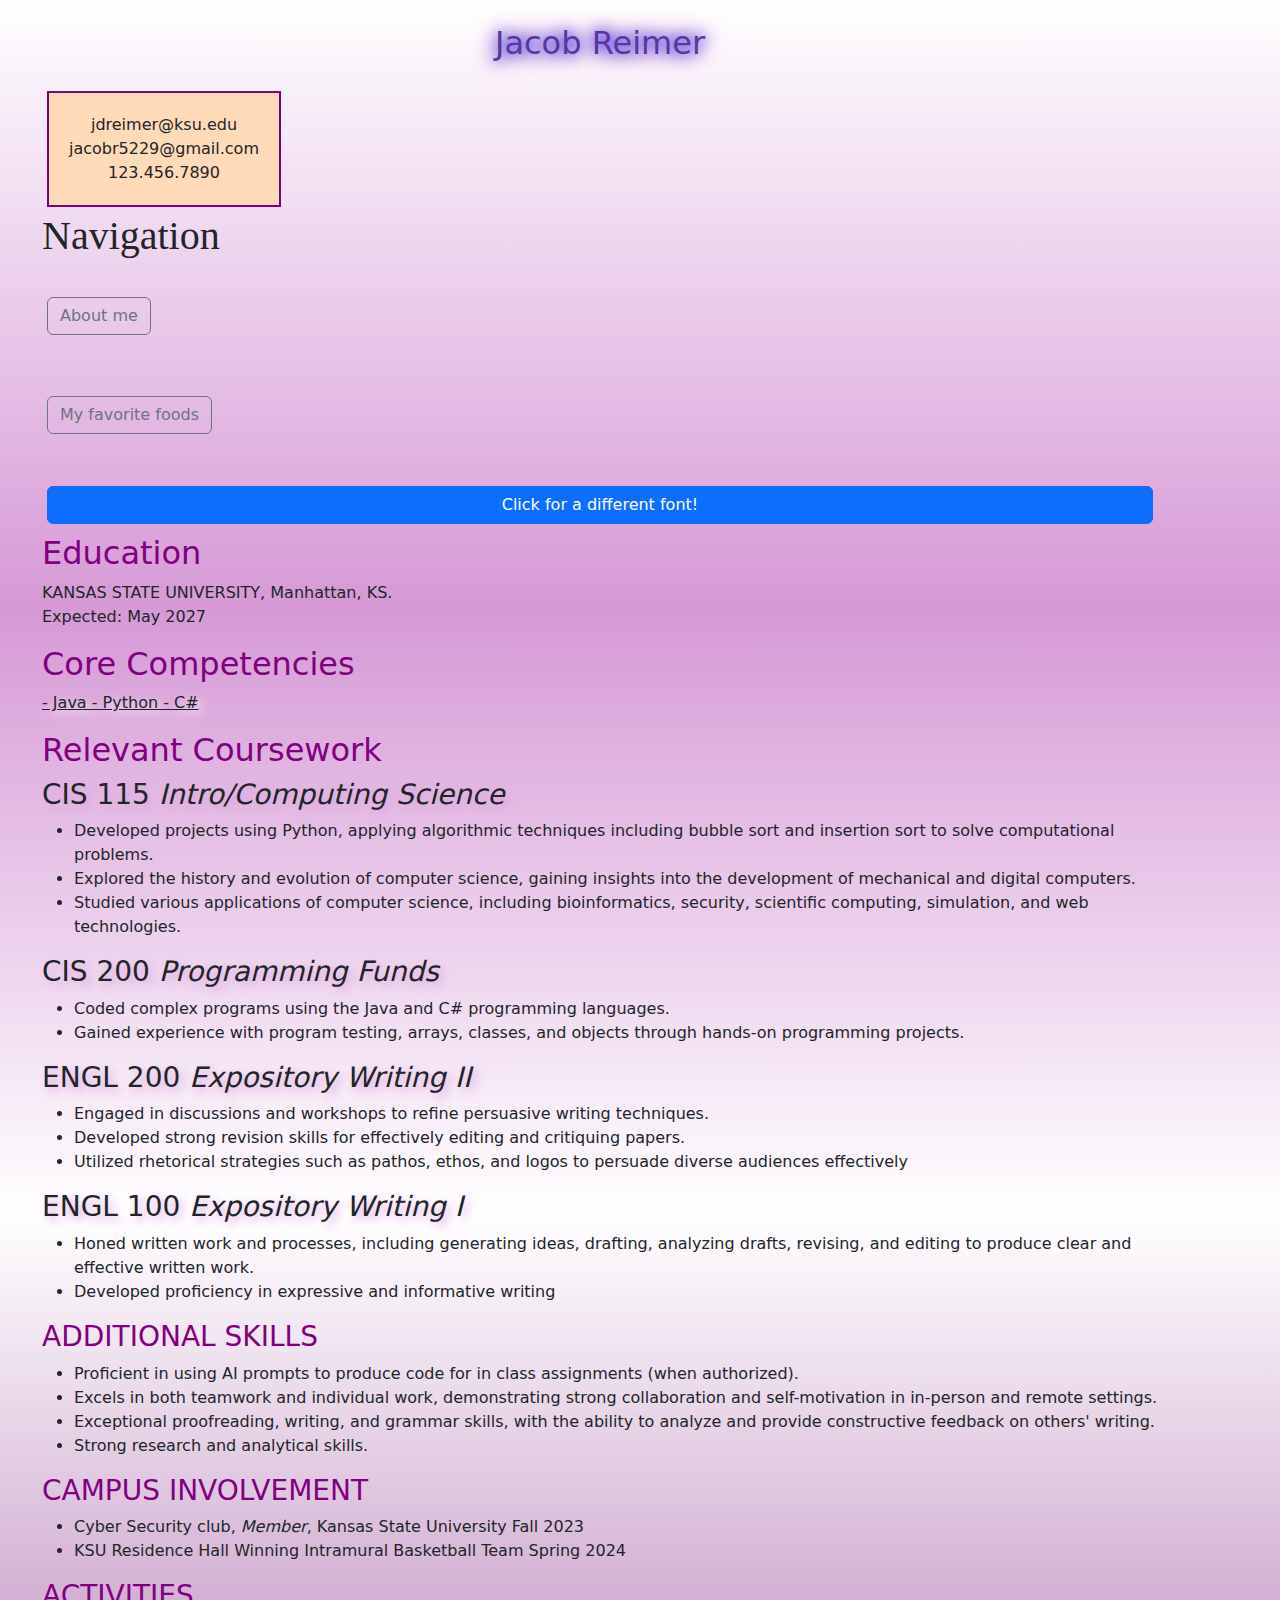
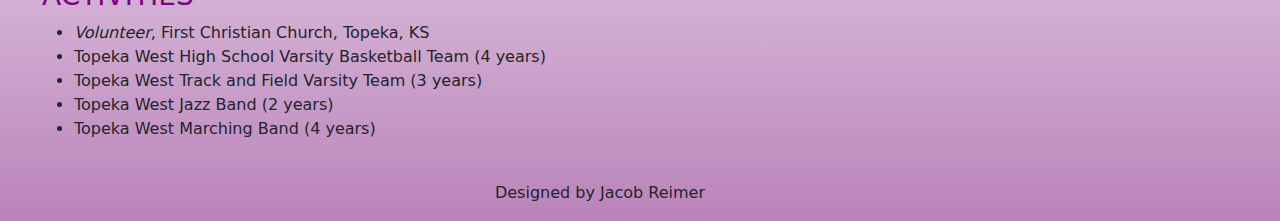
<file: index.html>
<!DOCTYPE html>
<html lang="en">
  <head>
    
    
  
    <title> Resume- Jacob Reimer </title>
    <meta charset="utf-8">
    <meta name="viewport" content="width=device-width, initial-scale=1" >
    <link rel="stylesheet" href=style.css  type="text/css">
    <link href="https://cdn.jsdelivr.net/npm/bootstrap@5.3.3/dist/css/bootstrap.min.css" rel="stylesheet" integrity="sha384-QWTKZyjpPEjISv5WaRU9OFeRpok6YctnYmDr5pNlyT2bRjXh0JMhjY6hW+ALEwIH" crossorigin="anonymous">
    </head>
   


	
    <body>
    <div id= "everything" class="container mt-4 "> 
  



      <header> 
      <h2 class="name text-center mb-4"> Jacob Reimer </h2>
        <p class="email">jdreimer@ksu.edu <br>
        jacobr5229@gmail.com <br>
        123.456.7890
        </p>
        </header>

        <nav>
        <h1>Navigation</h1>
        <br>
        <a class="navbox btn btn-outline-secondary mb-2 " href="aboutme.html" > About me </a> <br>
        <br>
        <br>
        <a class="navbox2 btn btn-outline-secondary mb-2 " href="favoritefoods.html"> My favorite foods </a> <br>
        <br>
        </nav>

	<button class= "buttonButton btn btn-primary" id="buttonTextEdit"> Click for a different font! </button>




	    
          <main>

            <section>
          <h2 class="class2" > Education</h2>
            <p>KANSAS STATE UNIVERSITY, Manhattan, KS. <br>Expected: May 2027</p>
            </section>

            <section>
        <h2 class="class2"> Core Competencies</h2>
        <p class="lang">- Java - Python - C# </p>
            </section>

            <section>

        <h2 class="class2">Relevant Coursework </h2>

        <article>
        <h3 class="class">CIS 115 <i>Intro/Computing Science</i></h3>
        <ul>		
<li> Developed projects using Python, applying algorithmic techniques including bubble sort and insertion sort to solve computational problems.</li>
 <li>Explored the history and evolution of computer science, gaining insights into the development of mechanical and digital computers.</li>
	 <li>Studied various applications of computer science, including bioinformatics, security, scientific computing, simulation, and web technologies.</li>
</ul>
</article>

  <article>
  <h3 class="class">CIS 200<i> Programming Funds</i></h3>
  <ul>	<li>Coded complex programs using the Java and C# programming languages.</li>
	<li> Gained experience with program testing, arrays, classes, and objects through hands-on programming projects.</li>
</ul>
</article>
  
  <article>
  <h3 class="class">ENGL 200 <i>Expository Writing II</i></h3>
  <ul>	<li>Engaged in discussions and workshops to refine persuasive writing techniques.</li>
	<li>Developed strong revision skills for effectively editing and critiquing papers.</li>
	<li>Utilized rhetorical strategies such as pathos, ethos, and logos to persuade diverse audiences effectively</li>
</ul>
</article>
 
 <article>
  <h3 class="class">ENGL 100 <i>Expository Writing I</i></h3>
  <ul>	<li>Honed written work and processes, including generating ideas, drafting, analyzing drafts, revising, and editing to produce clear and effective written work. </li>
	<li>Developed proficiency in expressive and informative writing </li>
</ul>
</article>
</section>
 
  <section>
  <h3 class="class2">ADDITIONAL SKILLS</h3>
  <ul> <li>Proficient in using AI prompts to produce code for in class assignments (when authorized). </li>
	<li>Excels in both teamwork and individual work, demonstrating strong collaboration and self-motivation in in-person and remote settings. </li>
	<li>Exceptional proofreading, writing, and grammar skills, with the ability to analyze and provide constructive feedback on others' writing. </li>
	<li>Strong research and analytical skills.</li>
</ul>
</section>
  
  <section>
  <h3 class="class2">CAMPUS INVOLVEMENT</h3>
  <ul>	<li>Cyber Security club, <i>Member</i>, Kansas State University		Fall 2023 </li>
	<li>KSU Residence Hall Winning Intramural Basketball Team		Spring 2024 </li>
</ul>
</section>
  
  <section>
  <h3 class="class2">ACTIVITIES  </h3>
  <ul>	<li> <i>Volunteer</i>, First Christian Church, Topeka, KS </li>
<li>Topeka West High School Varsity Basketball Team (4 years) </li>
<li>Topeka West Track and Field Varsity Team (3 years) </li>
	<li>Topeka West Jazz Band (2 years) </li>
	<li>Topeka West Marching Band (4 years) </li>
</ul>
</section>
 </main>
  
<footer>
  <p class="footer text-center mt-4" > Designed by Jacob Reimer</p>

  </footer>





</div> 


<script>

 document.addEventListener('DOMContentLoaded', function() {
	
const buttonTextEdit= document.getElementById('buttonTextEdit');
const editText = document.getElementById('everything')

	buttonTextEdit.addEventListener('click', function(){

	editText.style.fontFamily = "Courier New";

	});

 });
</script>

      </body>
      </html>
</file>
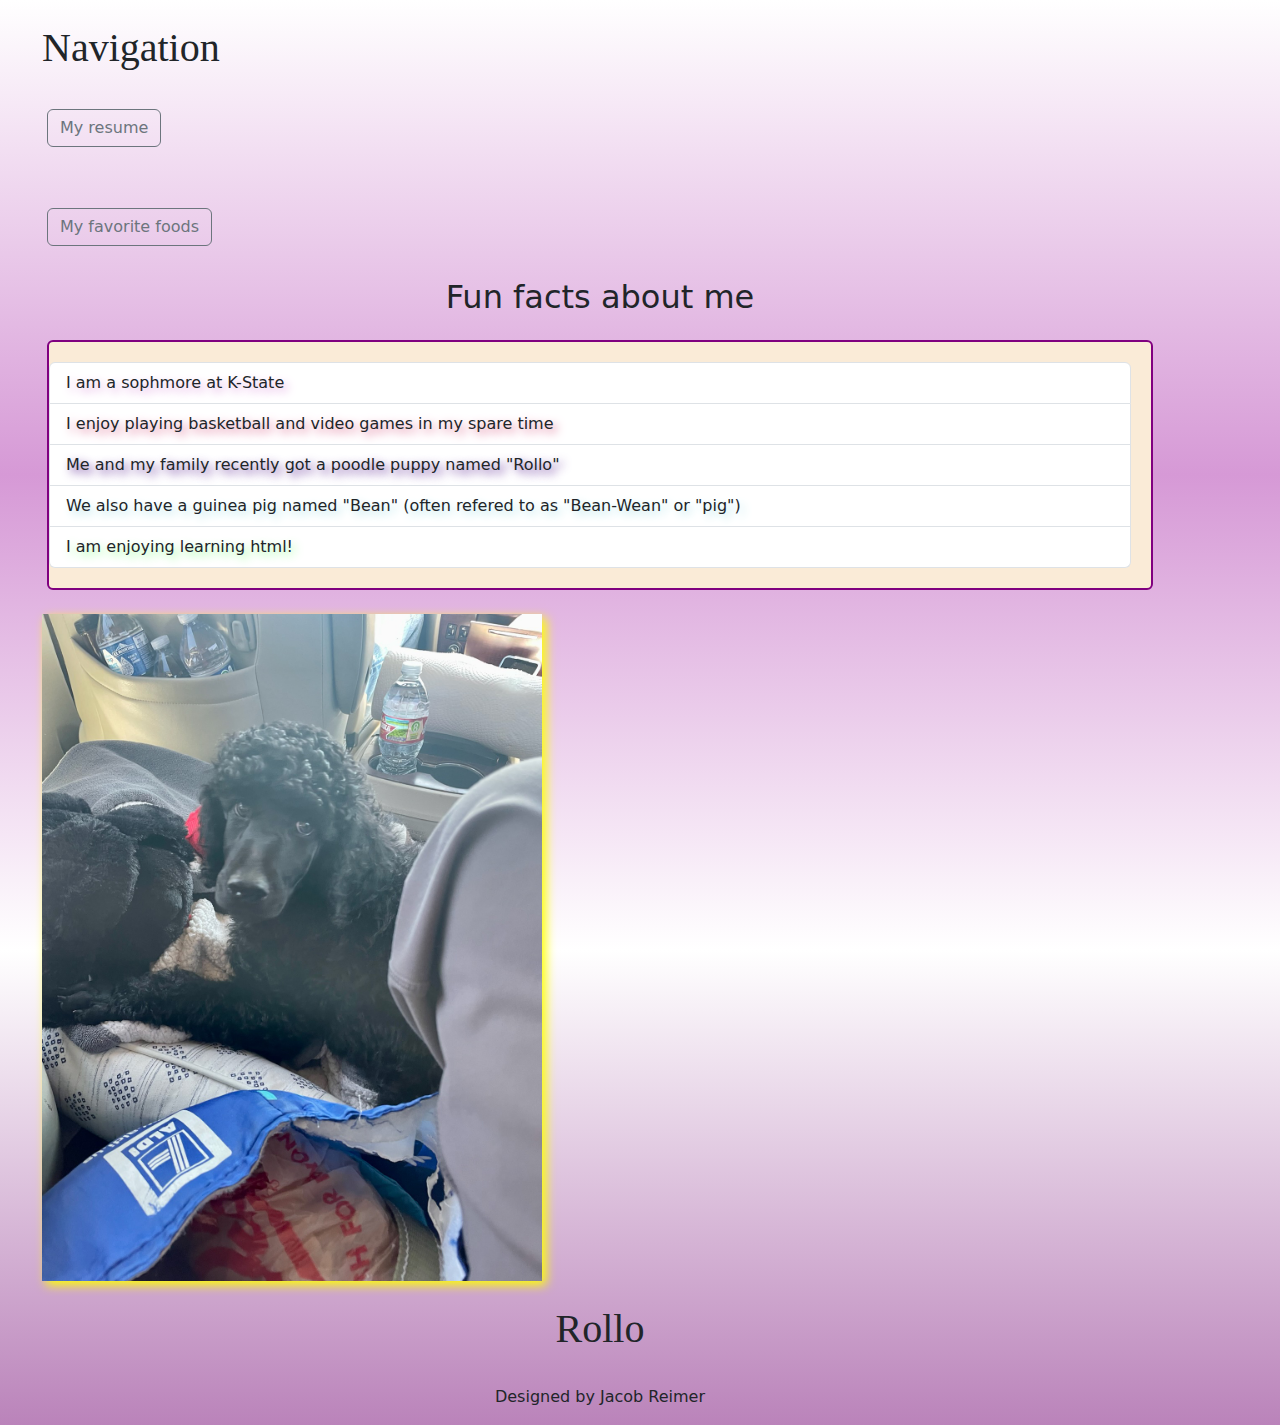
<file: aboutme.html>
<!DOCTYPE html>
<html lang="en">
  <head>
    <title> About me</title>
    <meta name="viewport" content="width=device-width, initial-scale=1" >
    <link rel="stylesheet" href=style.css  type="text/css">
    <link href="https://cdn.jsdelivr.net/npm/bootstrap@5.3.3/dist/css/bootstrap.min.css" rel="stylesheet" integrity="sha384-QWTKZyjpPEjISv5WaRU9OFeRpok6YctnYmDr5pNlyT2bRjXh0JMhjY6hW+ALEwIH" crossorigin="anonymous">
    </head>
    <body>

       <div id= "everything" class="container mt-4"> 
        <header>
      <h1> Navigation </h1>
      <br>
      <nav>
      <a class="navbox btn btn-outline-secondary mb-2" href="index.html"> My resume </a> <br>
      <br>
      <br>
      <a class="navbox2 btn btn-outline-secondary mb-2" href="favoritefoods.html"> My favorite foods </a> <br>
      <br>
      </nav>
      </header>

      <main>
        <h2 class="funfact text-center mb-4">Fun facts about me</h2>
        <ol class="funbox list-group">
          <li class="fun1 list-group-item"> I am a sophmore at K-State</li> 
           <li class="fun2 list-group-item"> I enjoy playing basketball and video games in my spare time</li>
            <li class="fun3 list-group-item"> Me and my family recently got a poodle puppy named "Rollo" </li>
            <li class="fun4 list-group-item"> We also have a guinea pig named "Bean" (often refered to as "Bean-Wean" or "pig") </li>
            <li class="fun5 list-group-item"> I am enjoying learning html! </li>
          </ol>
        <img class="dog img-fluid mt-4" src="Dog.jpg" alt="My dog">

        <h1 class="dogdog text-center mt-4">Rollo</h1>
        </main>


        <footer class ="text-center mt-4">
          <p> Designed by Jacob Reimer </p>
          </footer>


      </div>




      </body>
      </html>
</file>
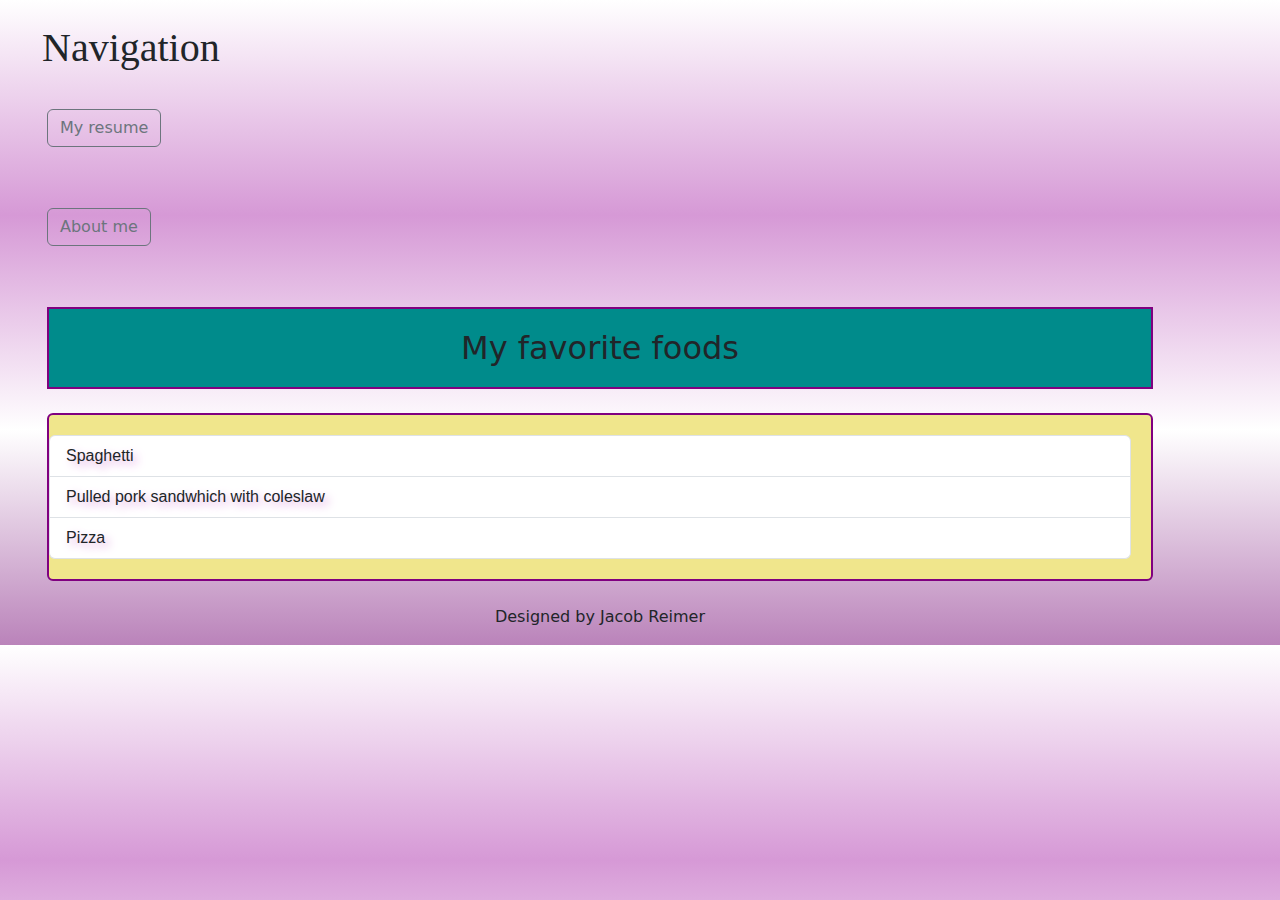
<file: favoritefoods.html>
<!DOCTYPE html>
<html lang="en">
  <head>
    <title> My favorite foods</title>
    <meta name="viewport" content="width=device-width, initial-scale=1" >
    <link rel="stylesheet" href=style.css  type="text/css">
     <link href="https://cdn.jsdelivr.net/npm/bootstrap@5.3.3/dist/css/bootstrap.min.css" rel="stylesheet" integrity="sha384-QWTKZyjpPEjISv5WaRU9OFeRpok6YctnYmDr5pNlyT2bRjXh0JMhjY6hW+ALEwIH" crossorigin="anonymous">
    </head>
    <body>
      <div id= "everything" class="container mt-4"> 
       <header>
        
      <h1>Navigation </h1>
      <nav>
      <br>
      <a class="navbox btn btn-outline-secondary mb-2" href="index.html"> My resume </a> <br>
      <br>
      <br>
      <a class="navbox2 btn btn-outline-secondary mb-2" href="aboutme.html"> About me </a> <br>
      <br>
      <br>
      </nav>
      </header>


        <main>
        <h2 class="favfood text-center mb-4">My favorite foods</h2>
        <ol class="foodbox list-group"> 
          <li class="foodlist list-group-item"> Spaghetti </li>
        <li class="foodlist list-group-item"> Pulled pork sandwhich with coleslaw </li>
        <li class="foodlist list-group-item"> Pizza </li>
        </ol>
        </main>

        <footer class="text-center mt-4">
          <p> Designed by Jacob Reimer </p>
        </footer>


         </div>

      </body>
      </html>
</file>
